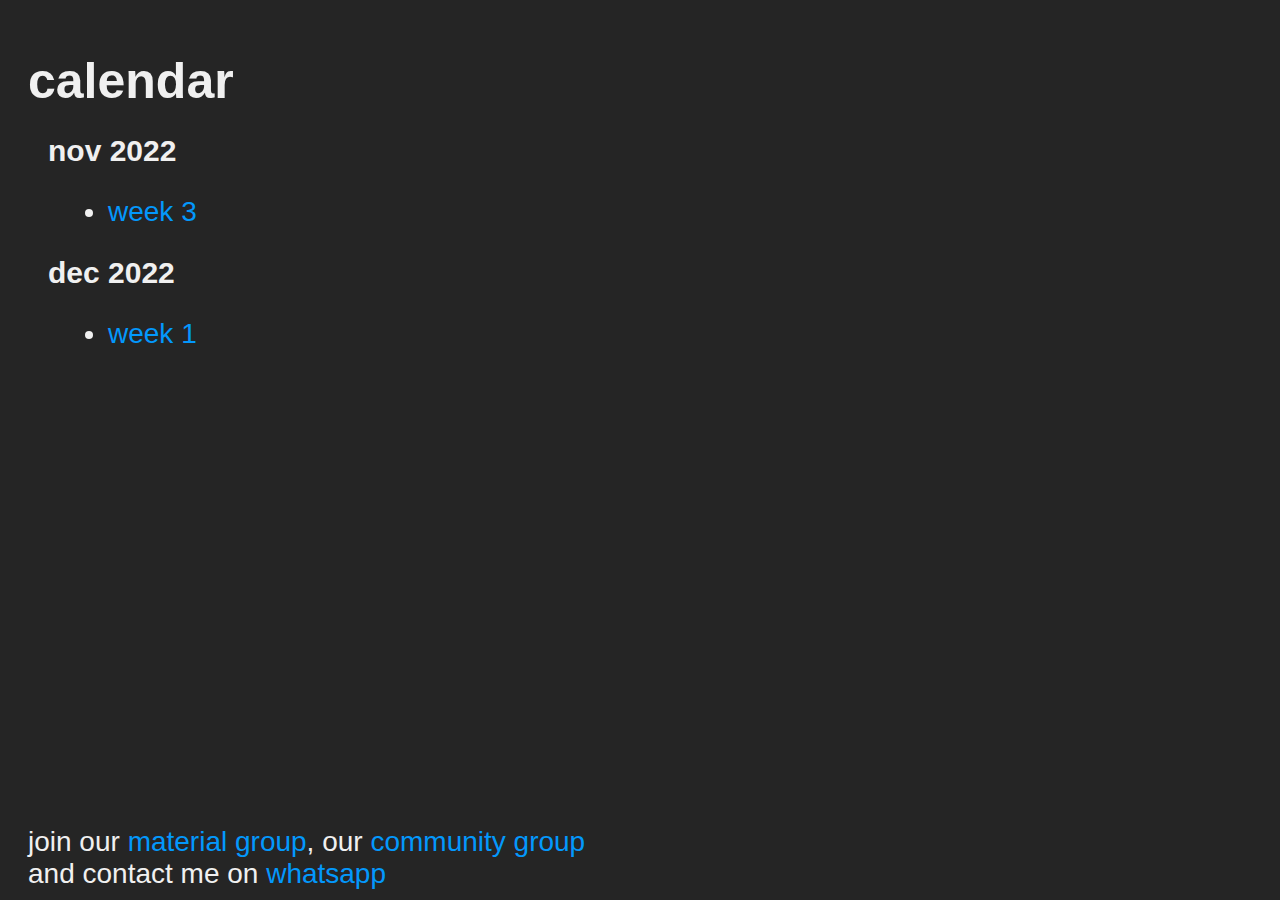
<file: index.html>
<!DOCTYPE html>
<head>
    <title>Learning archive</title>
    <link rel="stylesheet" href="style.css">
</head>
<body>
    <h1>calendar</h1>
    <div class="month">
        <h2>nov 2022</h2>
            <div class="week">
                <ul>
                    <li><a href="NovWeek2.html">week 3</a></li>
                </ul>
            </div>
        <h2>dec 2022</h2>
        <div class="week">
            <ul>
                <li><a href="DecWeek1.html">week 1</a></li>
            </ul>
        </div>
    </div>
    <div class="links">
        join our <a href="https://chat.whatsapp.com/J9O8CFbf2ES0qh5mQAXFm7">material group</a>,
             our <a href="https://chat.whatsapp.com/FGEqsAgxYGeFRIRGO1JEuE">community group</a><br>and contact me on <a href="https://wa.me/+201142360358">whatsapp</a>
    </div>
</body>
</file>
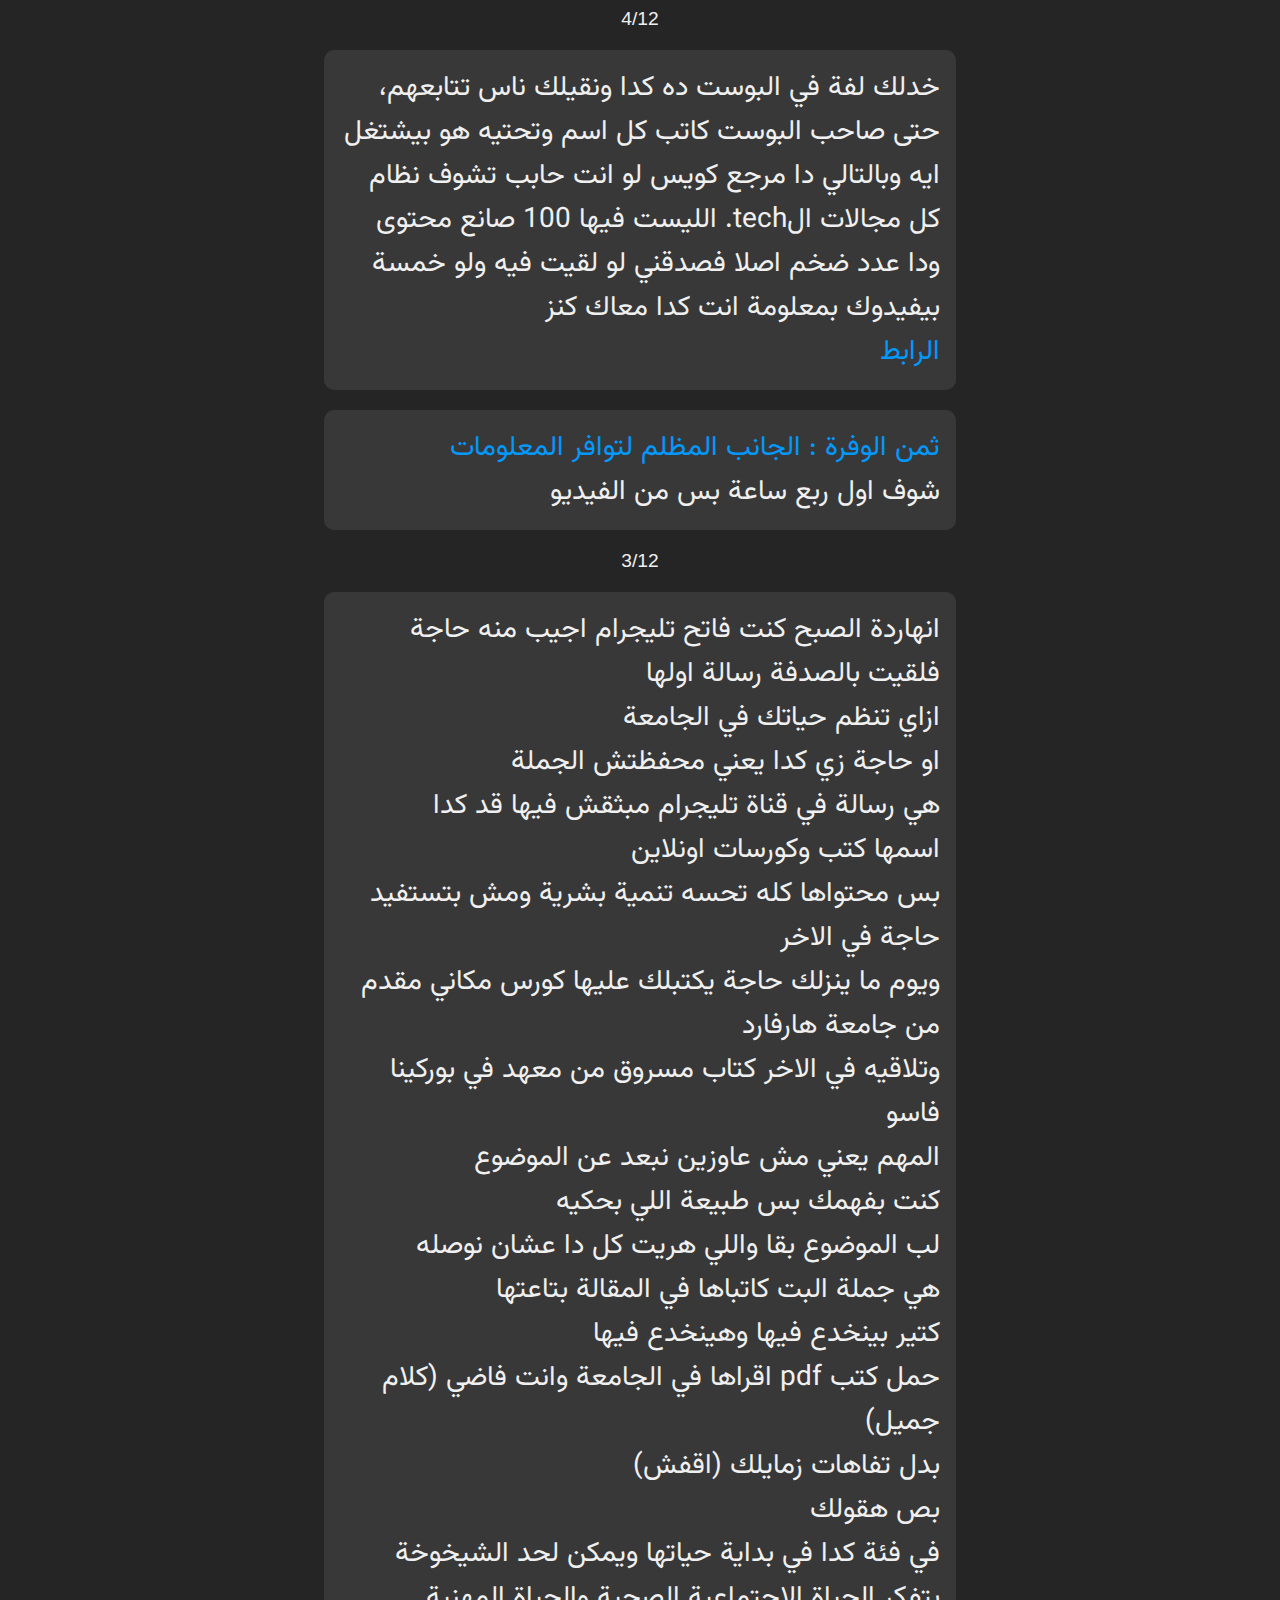
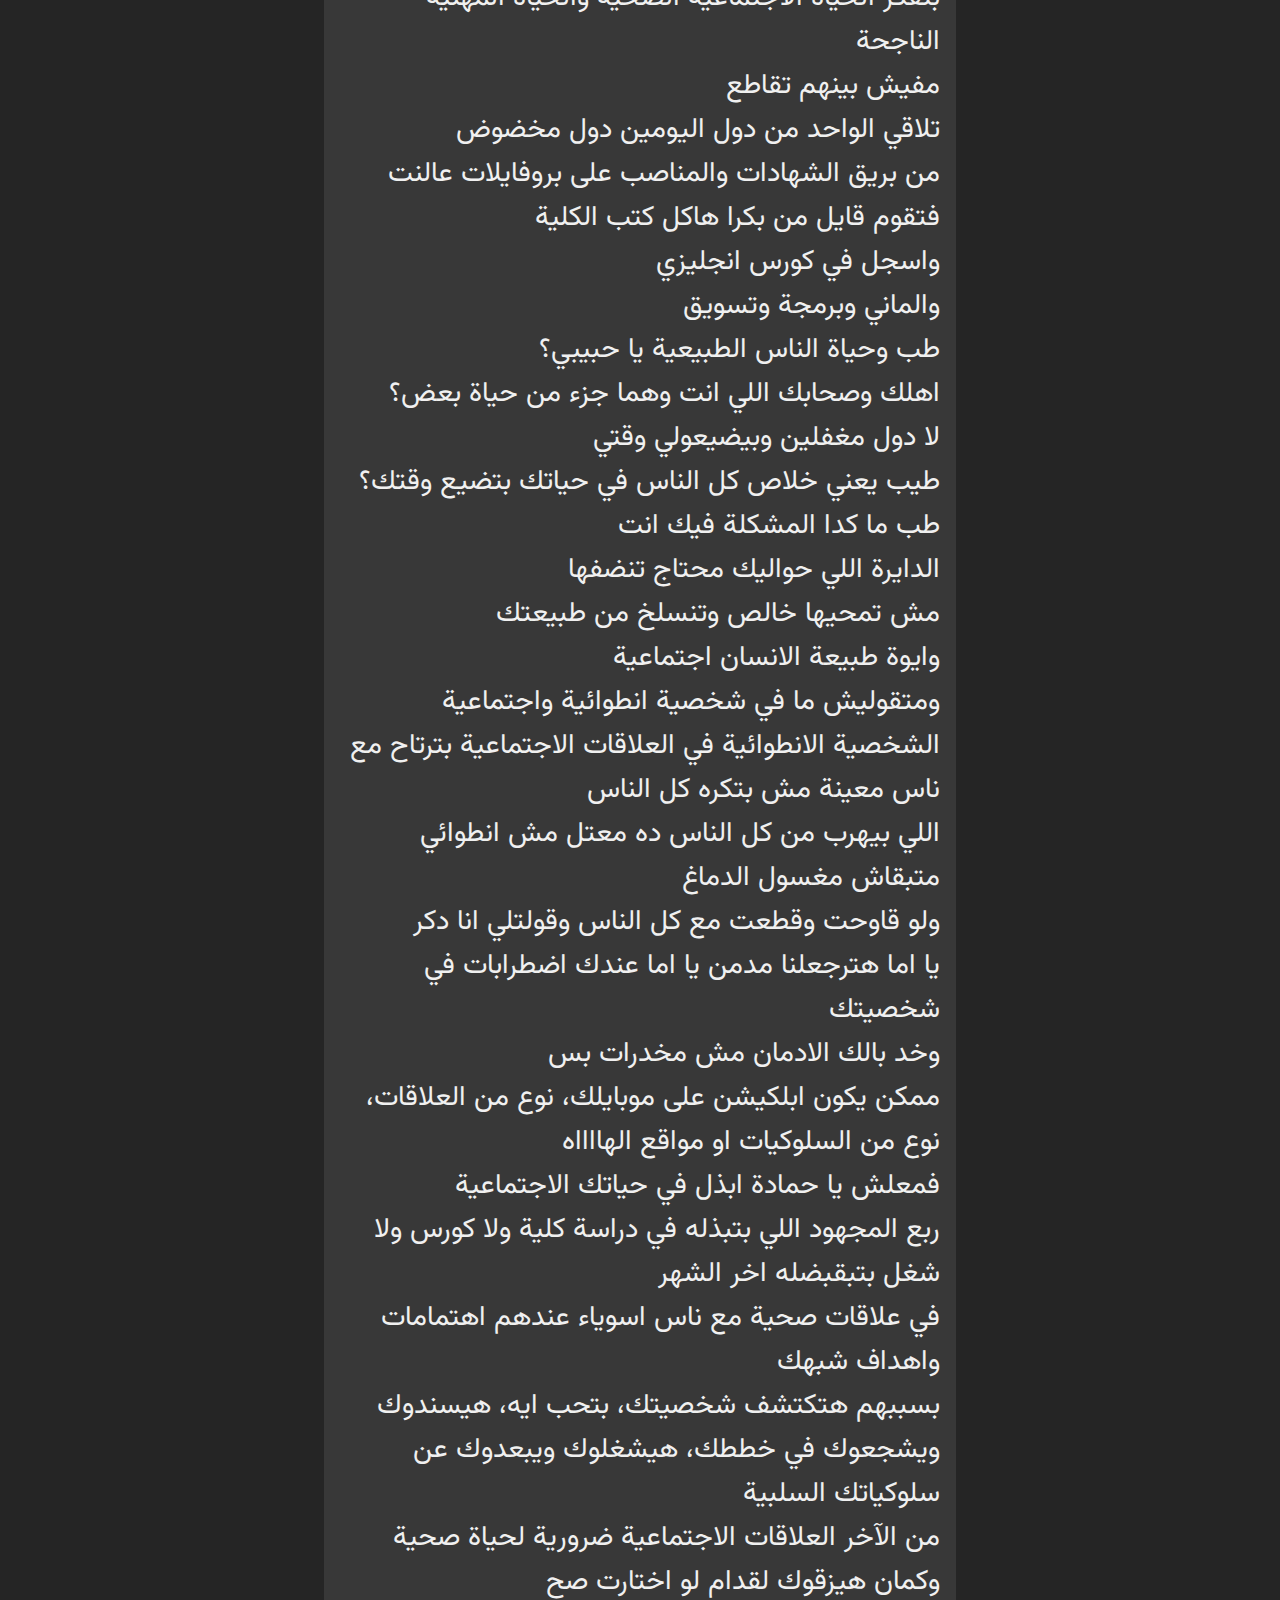
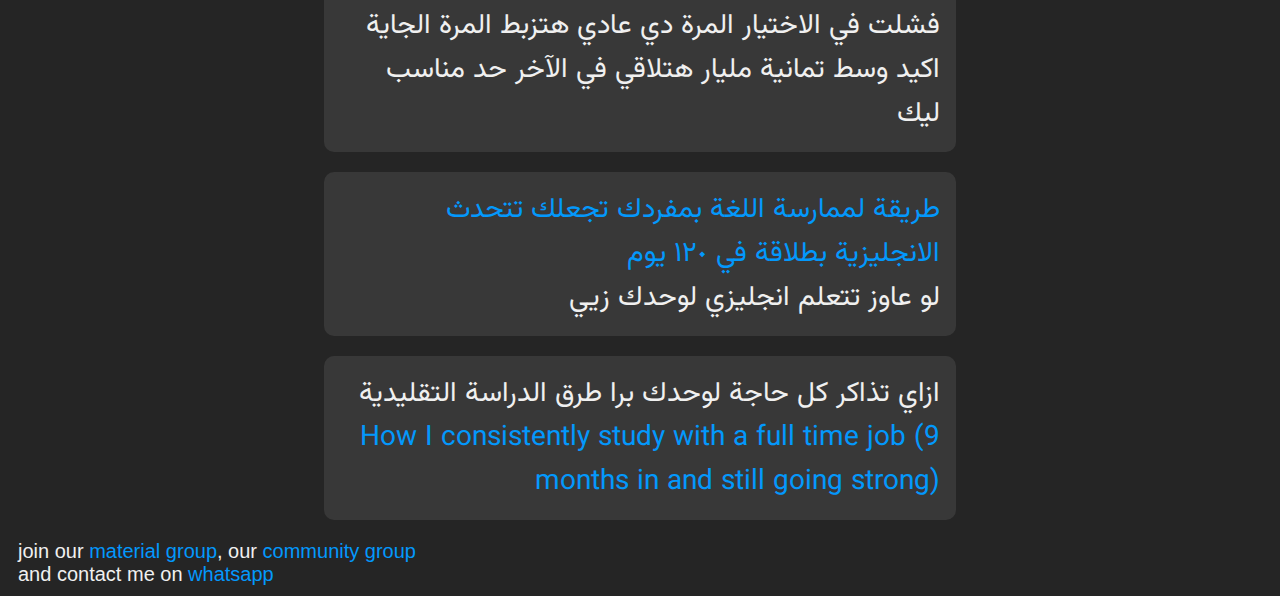
<file: DecWeek1.html>
<!DOCTYPE html>
<head>
    <title>week 3</title>
    <link rel="stylesheet"
    href="https://fonts.googleapis.com/css?family=Vazirmatn">
    <style>
        a{
            text-decoration: none;
            color: #0398fc;
        }
        body {
            background-color: #252525;
            color: #F0F0F0;
            font-family: Arial, sans-serif;
        }
        .date{
            font-weight: 500;
            font-size: larger;
            text-align: center;
        }
        #links{
            position: relative;
            top:100%;
            margin: 10px;
            font-size: 20px;
        }
        img{
            width: 100%;
            border-radius: 10px;
        }
        .posts{
            font-family: "Vazirmatn",Arial, sans-serif;
            background-color: #383838;
            border-radius: 10px;
            margin-left: auto;
            margin-right: auto;
            margin-top: 20px;
            margin-bottom: 20px;
            width: 50%;
            font-size: 28px;
        }
        .text{
            padding: 16px;
        }
    </style>
</head>
<body>
    <div class="date">4/12</div>
    <div dir='rtl' lang='ar' class="posts">
        <div class="text">
        خدلك لفة في البوست ده كدا ونقيلك ناس تتابعهم، حتى صاحب البوست كاتب كل اسم وتحتيه هو بيشتغل ايه وبالتالي دا مرجع كويس لو انت حابب تشوف نظام كل مجالات الtech. الليست فيها 100 صانع محتوى ودا عدد ضخم اصلا فصدقني لو لقيت فيه ولو خمسة بيفيدوك بمعلومة انت كدا معاك كنز
        <br>
<a href="https://www.linkedin.com/posts/mohammedmhjoub94_%D9%82%D8%A7%D8%A6%D9%85%D8%A9-%D8%A7%D9%83%D8%AB%D8%B1-%D8%B5%D9%86%D8%A7%D8%B9-%D8%A7%D9%84%D9%85%D8%AD%D8%AA%D9%88%D9%89-%D8%A7%D9%84%D8%B9%D8%B1%D8%A8%D9%89-%D8%A7%D9%84%D8%A8%D8%B1%D9%85%D8%AC%D9%89-%D9%85%D8%AA%D8%A7%D8%A8%D8%B9%D9%8A%D9%8A%D9%86-activity-7005179524996853760-jY4V?utm_source=share&utm_medium=member_android">الرابط</a>
        </div>
    </div>
    <div dir='rtl' lang='ar' class="posts">
        <div class="text">
    <a href="https://youtu.be/Qk37WZPD-r0">ثمن الوفرة : الجانب المظلم لتوافر المعلومات</a><br>
شوف اول ربع ساعة بس من الفيديو
    </div>
    </div>
    <div class="date">3/12</div>
    <div dir='rtl' lang='ar' class="posts">
        <div class="text">
        انهاردة الصبح
كنت فاتح تليجرام اجيب منه حاجة<br>
فلقيت بالصدفة رسالة اولها <br>
ازاي تنظم حياتك في الجامعة<br>
او حاجة زي كدا يعني محفظتش الجملة<br>
هي رسالة في قناة تليجرام مبثقش فيها قد كدا<br>
اسمها كتب وكورسات اونلاين<br>
بس محتواها كله تحسه تنمية بشرية ومش بتستفيد حاجة في الاخر<br>
ويوم ما ينزلك حاجة يكتبلك عليها كورس مكاني مقدم من جامعة هارفارد<br>
وتلاقيه في الاخر كتاب مسروق من معهد في بوركينا فاسو<br>
المهم يعني مش عاوزين نبعد عن الموضوع <br>
كنت بفهمك بس طبيعة اللي بحكيه<br>
لب الموضوع بقا واللي هريت كل دا عشان نوصله<br>
هي جملة البت كاتباها في المقالة بتاعتها<br>
كتير بينخدع فيها وهينخدع فيها<br>
حمل كتب pdf اقراها في الجامعة وانت فاضي (كلام جميل)<br>
بدل تفاهات زمايلك (اقفش)<br>
بص هقولك<br>
في فئة كدا في بداية حياتها ويمكن لحد الشيخوخة<br>
بتفكر الحياة الاجتماعية الصحية والحياة المهنية الناجحة<br>
مفيش بينهم تقاطع<br>
تلاقي الواحد من دول اليومين دول مخضوض<br>
من بريق الشهادات والمناصب على بروفايلات عالنت<br>
فتقوم قايل من بكرا هاكل كتب الكلية<br>
واسجل في كورس انجليزي <br>
والماني وبرمجة وتسويق<br>
طب وحياة الناس الطبيعية يا حبيبي؟<br>
اهلك وصحابك اللي انت وهما جزء من حياة بعض؟<br>
لا دول مغفلين وبيضيعولي وقتي<br>
طيب يعني خلاص كل الناس في حياتك بتضيع وقتك؟<br>
طب ما كدا المشكلة فيك انت <br>
الدايرة اللي حواليك محتاج تنضفها <br>
مش تمحيها خالص وتنسلخ من طبيعتك<br>
وايوة طبيعة الانسان اجتماعية<br>
ومتقوليش ما في شخصية انطوائية واجتماعية <br>
الشخصية الانطوائية في العلاقات الاجتماعية بترتاح مع ناس معينة مش بتكره كل الناس<br>
اللي بيهرب من كل الناس ده معتل مش انطوائي متبقاش مغسول الدماغ<br>
ولو قاوحت وقطعت مع كل الناس وقولتلي انا دكر<br>
يا اما هترجعلنا مدمن يا اما عندك اضطرابات في شخصيتك<br>
وخد بالك الادمان مش مخدرات بس<br>
ممكن يكون ابلكيشن على موبايلك، نوع من العلاقات، نوع من السلوكيات او مواقع الهااااه<br>
فمعلش يا حمادة ابذل في حياتك الاجتماعية<br>
ربع المجهود اللي بتبذله في دراسة كلية ولا كورس ولا شغل بتبقبضله اخر الشهر<br>
في علاقات صحية مع ناس اسوياء عندهم اهتمامات واهداف شبهك<br>
بسببهم هتكتشف شخصيتك، بتحب ايه، هيسندوك ويشجعوك في خططك، هيشغلوك ويبعدوك عن سلوكياتك السلبية<br>
من الآخر العلاقات الاجتماعية ضرورية لحياة صحية وكمان هيزقوك لقدام لو اختارت صح<br>
فشلت في الاختيار المرة دي عادي هتزبط المرة الجاية<br>
اكيد وسط تمانية مليار هتلاقي في الآخر حد مناسب ليك<br>
        </div>
    </div>
    <div dir='rtl' lang='ar' class="posts">
        <div class="text">

        <a href="https://youtu.be/lXTzbaNhp2I">طريقة لممارسة اللغة بمفردك تجعلك تتحدث الانجليزية بطلاقة في ١٢٠ يوم</a><br>
لو عاوز تتعلم انجليزي لوحدك زيي
        </div>
    </div>
    <div dir='rtl' lang='ar' class="posts">
        <div class="text">
        ازاي تذاكر كل حاجة لوحدك برا طرق الدراسة التقليدية <br>
        <a href="https://youtu.be/INymz5VwLmk">How I consistently study with a full time job (9 months in and still going strong)</a>
        </div>
    </div>
    <div id="links">
        join our <a href="https://chat.whatsapp.com/J9O8CFbf2ES0qh5mQAXFm7">material group</a>,
             our <a href="https://chat.whatsapp.com/FGEqsAgxYGeFRIRGO1JEuE">community group</a><br>and contact me on <a href="https://wa.me/+201142360358">whatsapp</a>
    </div>
</body>
</file>
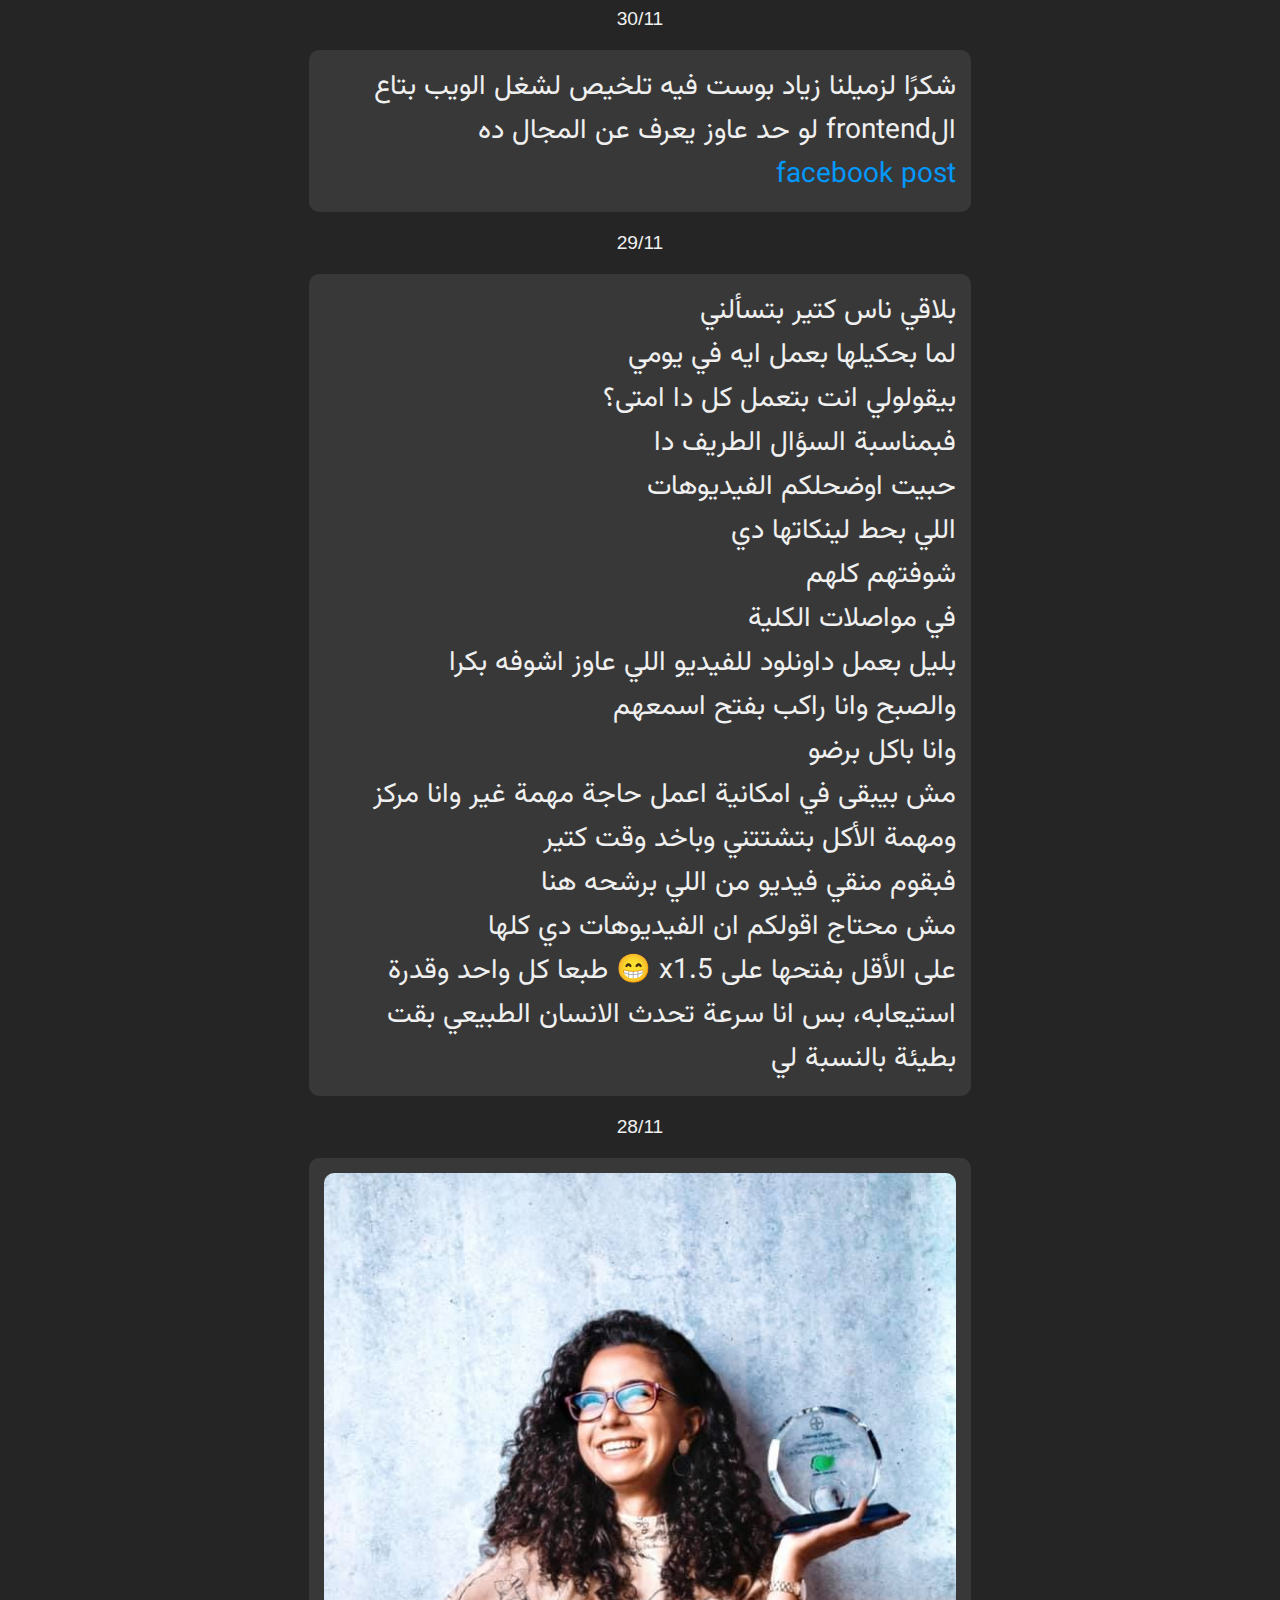
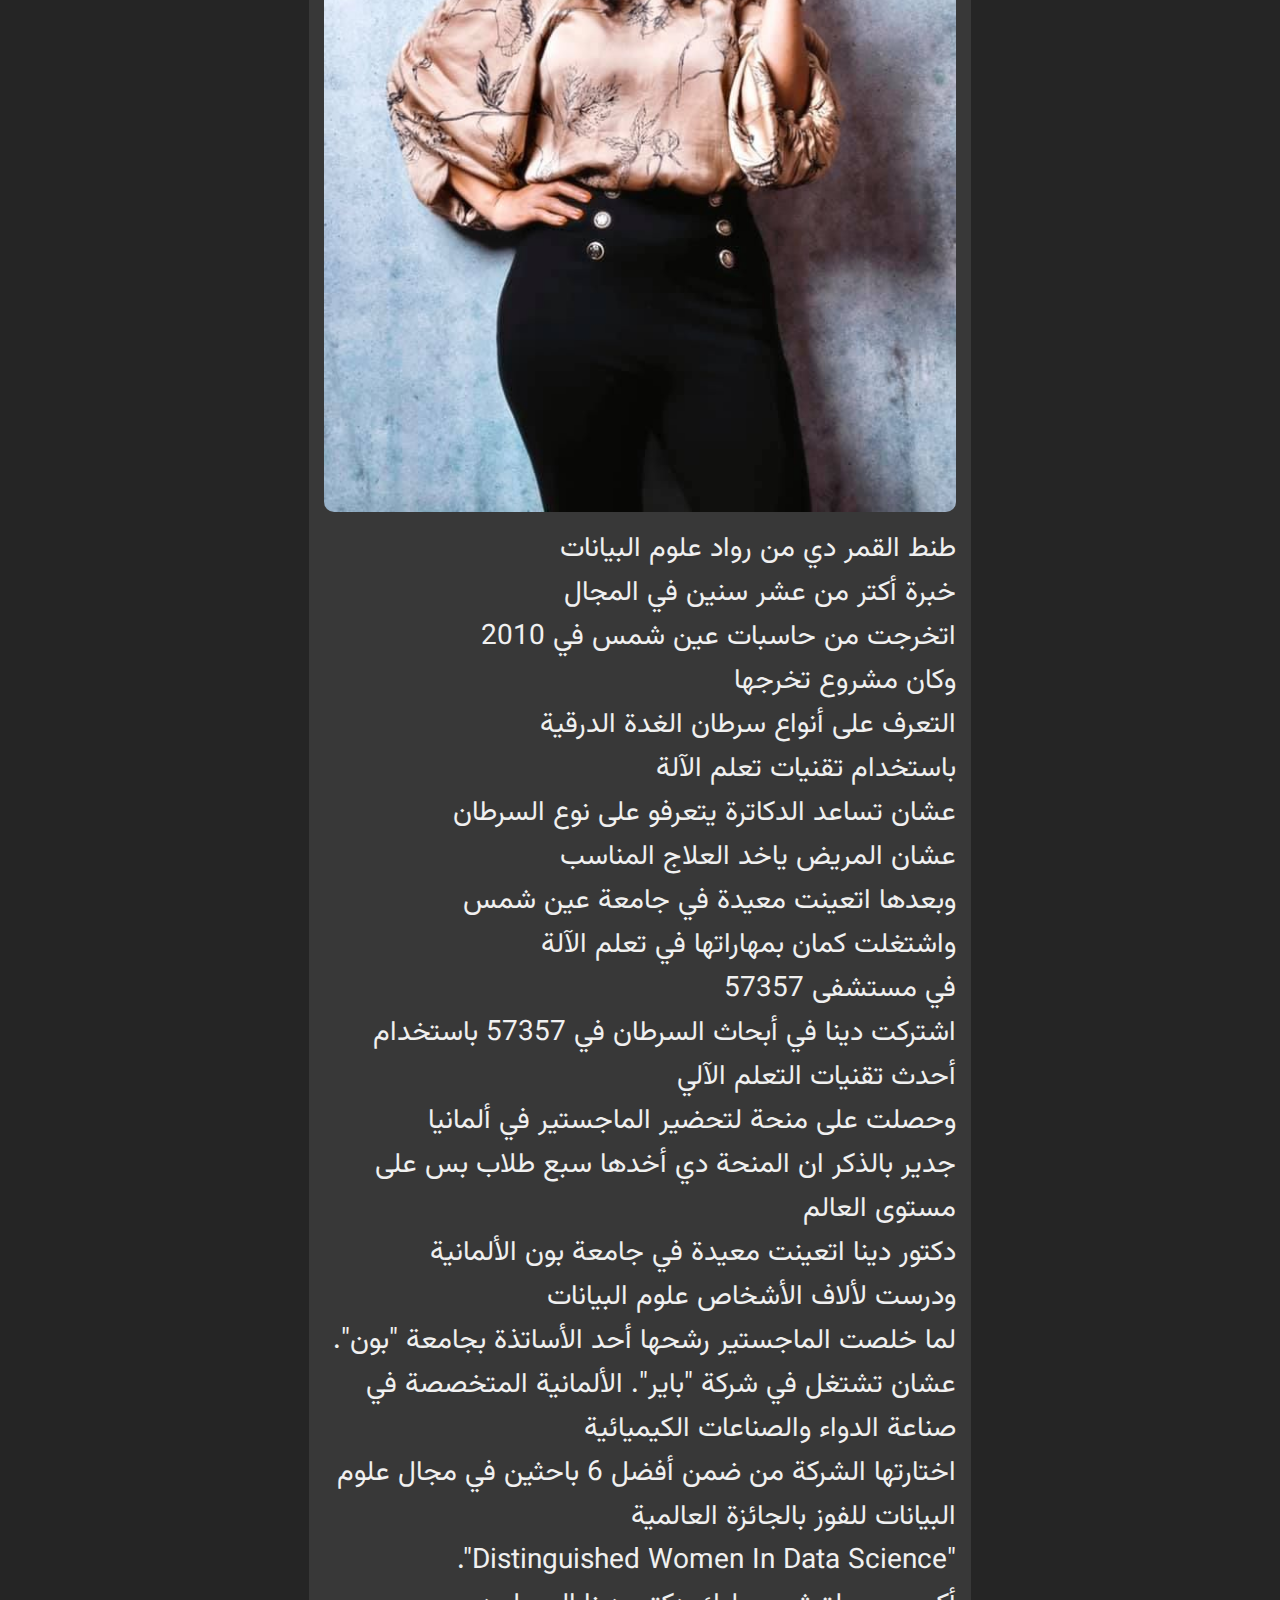
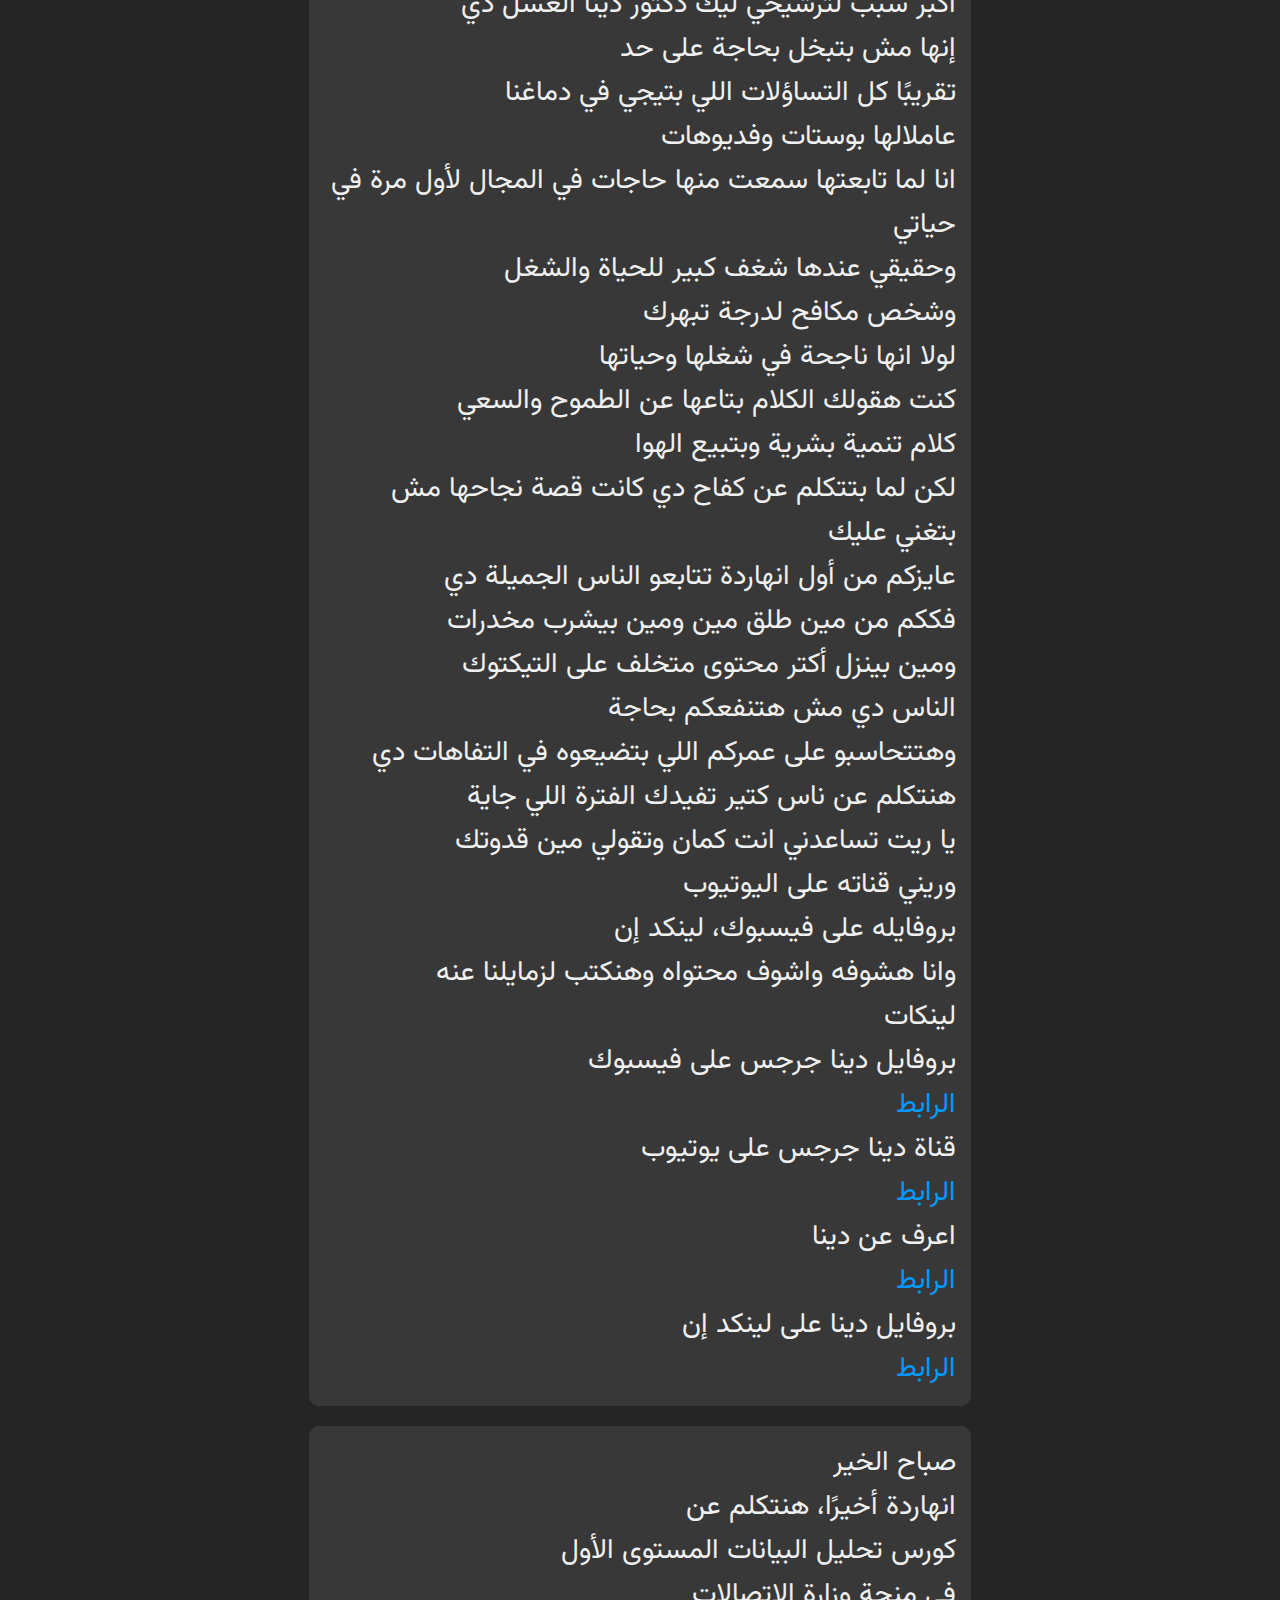
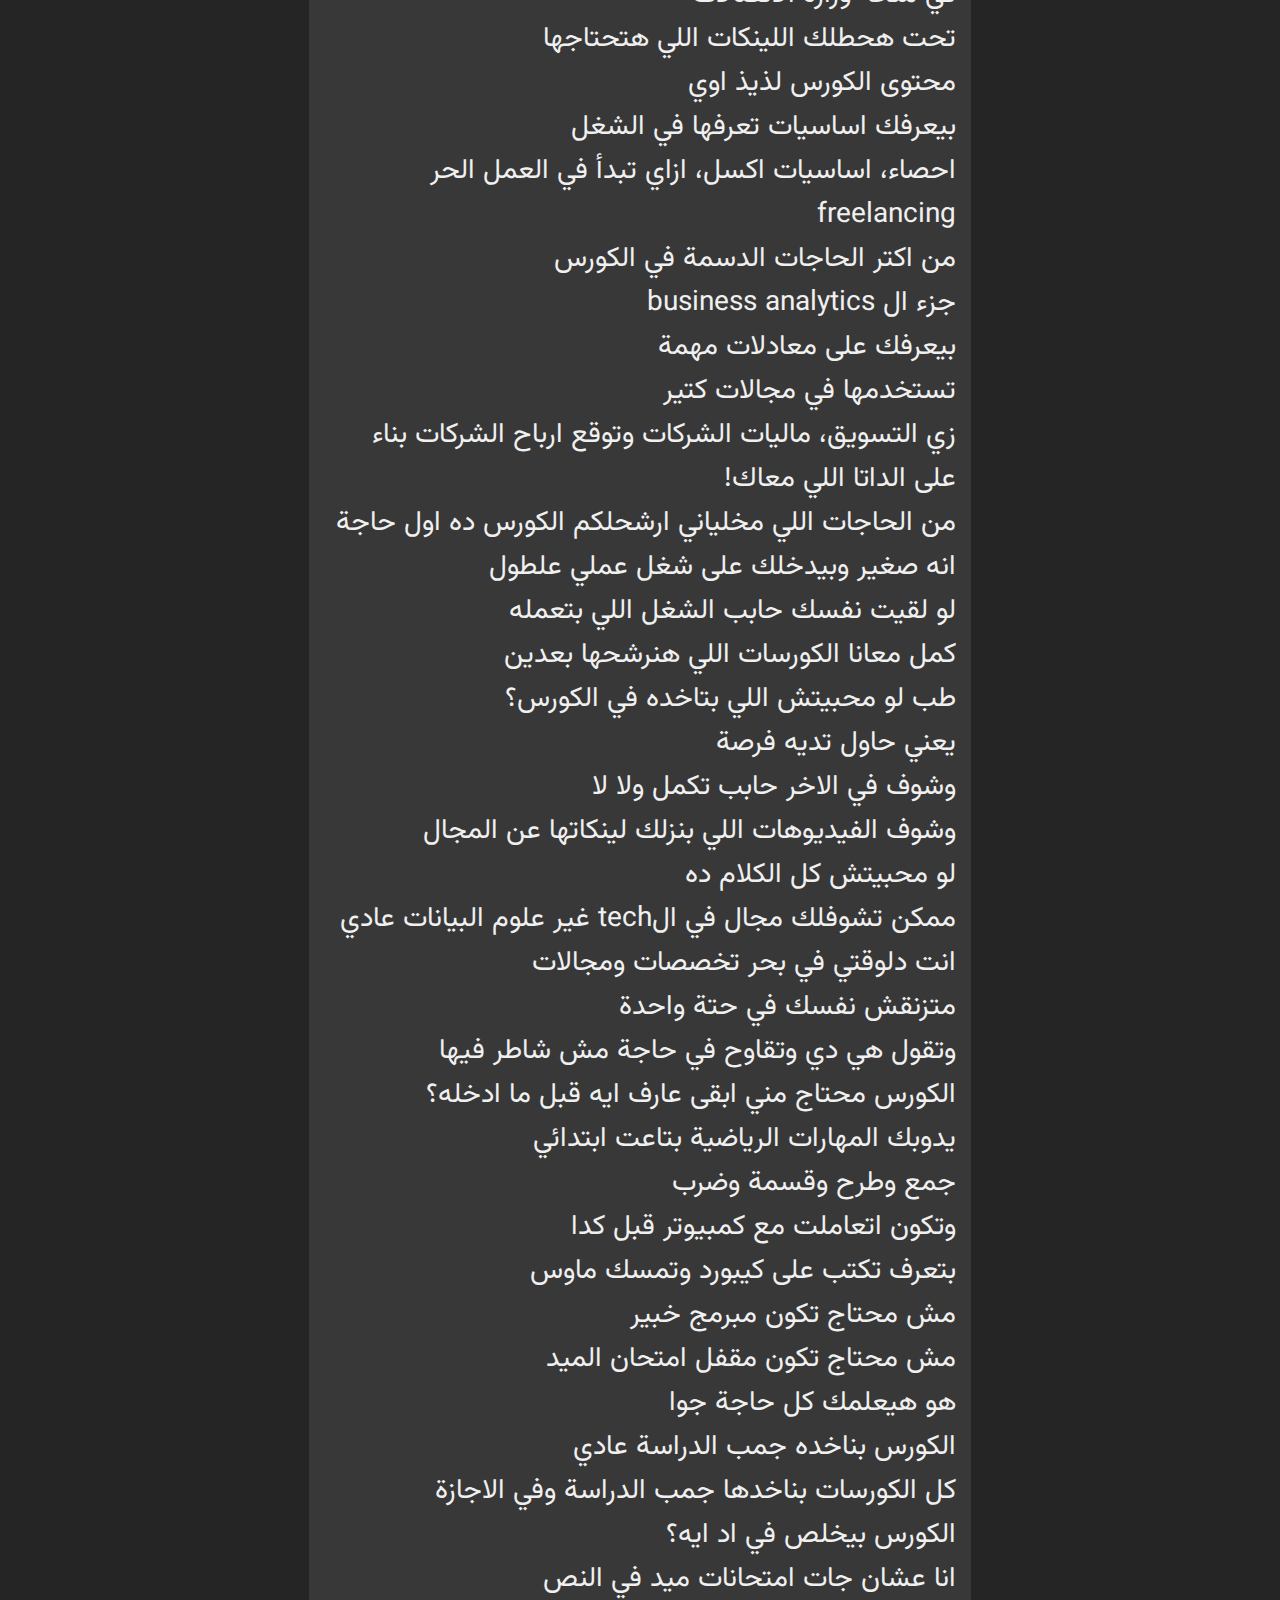
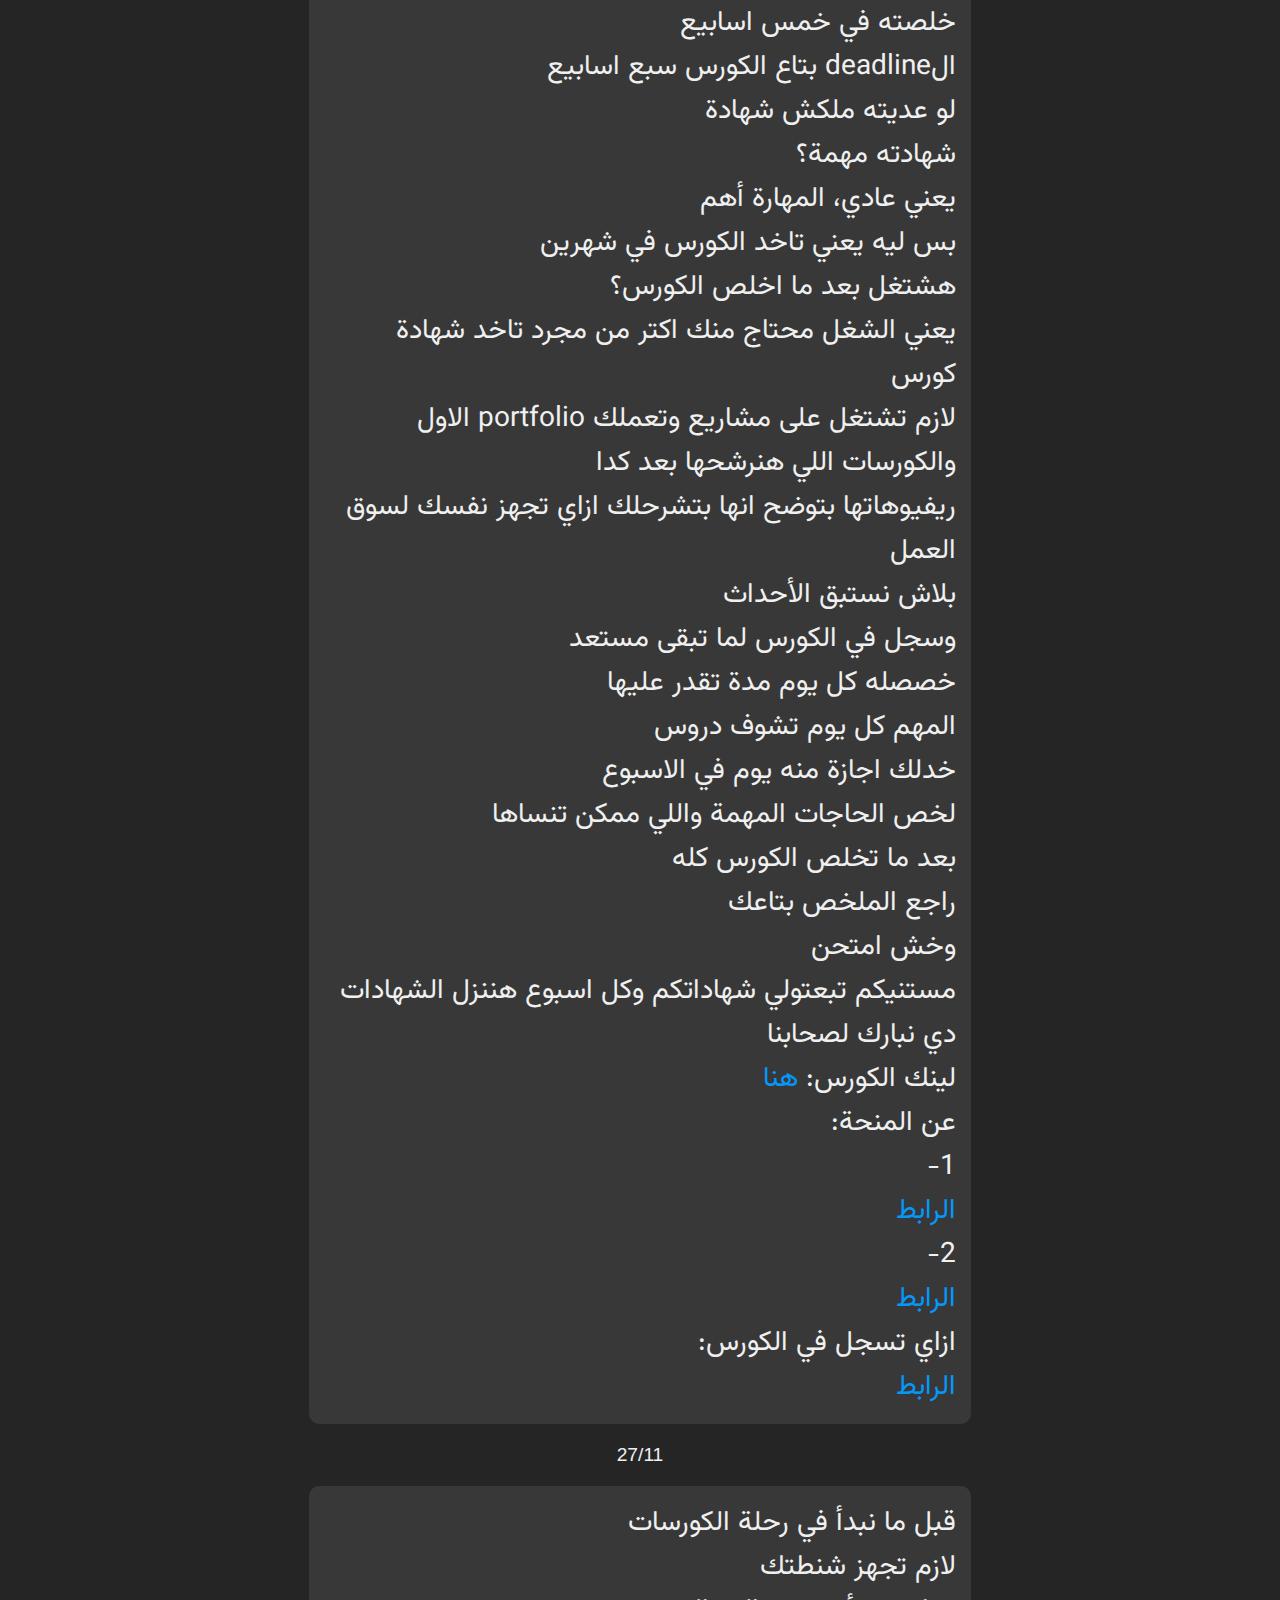
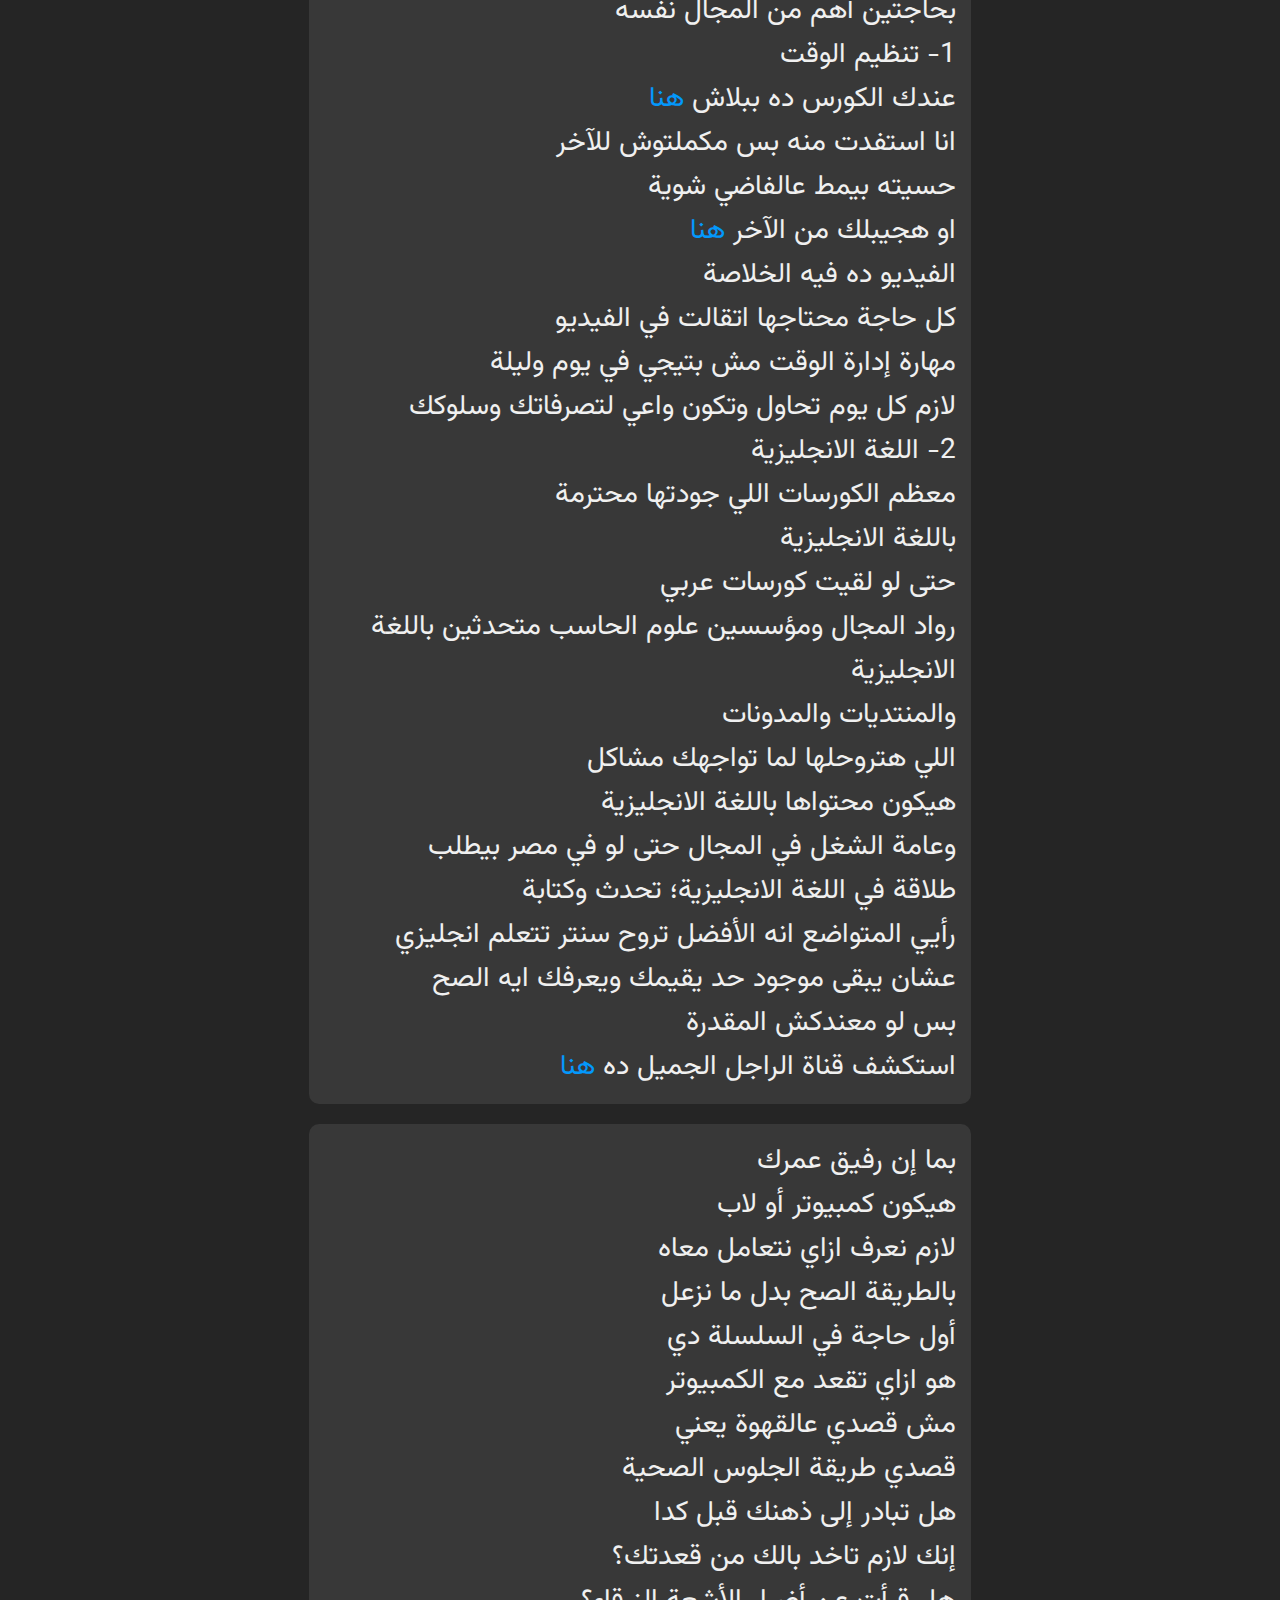
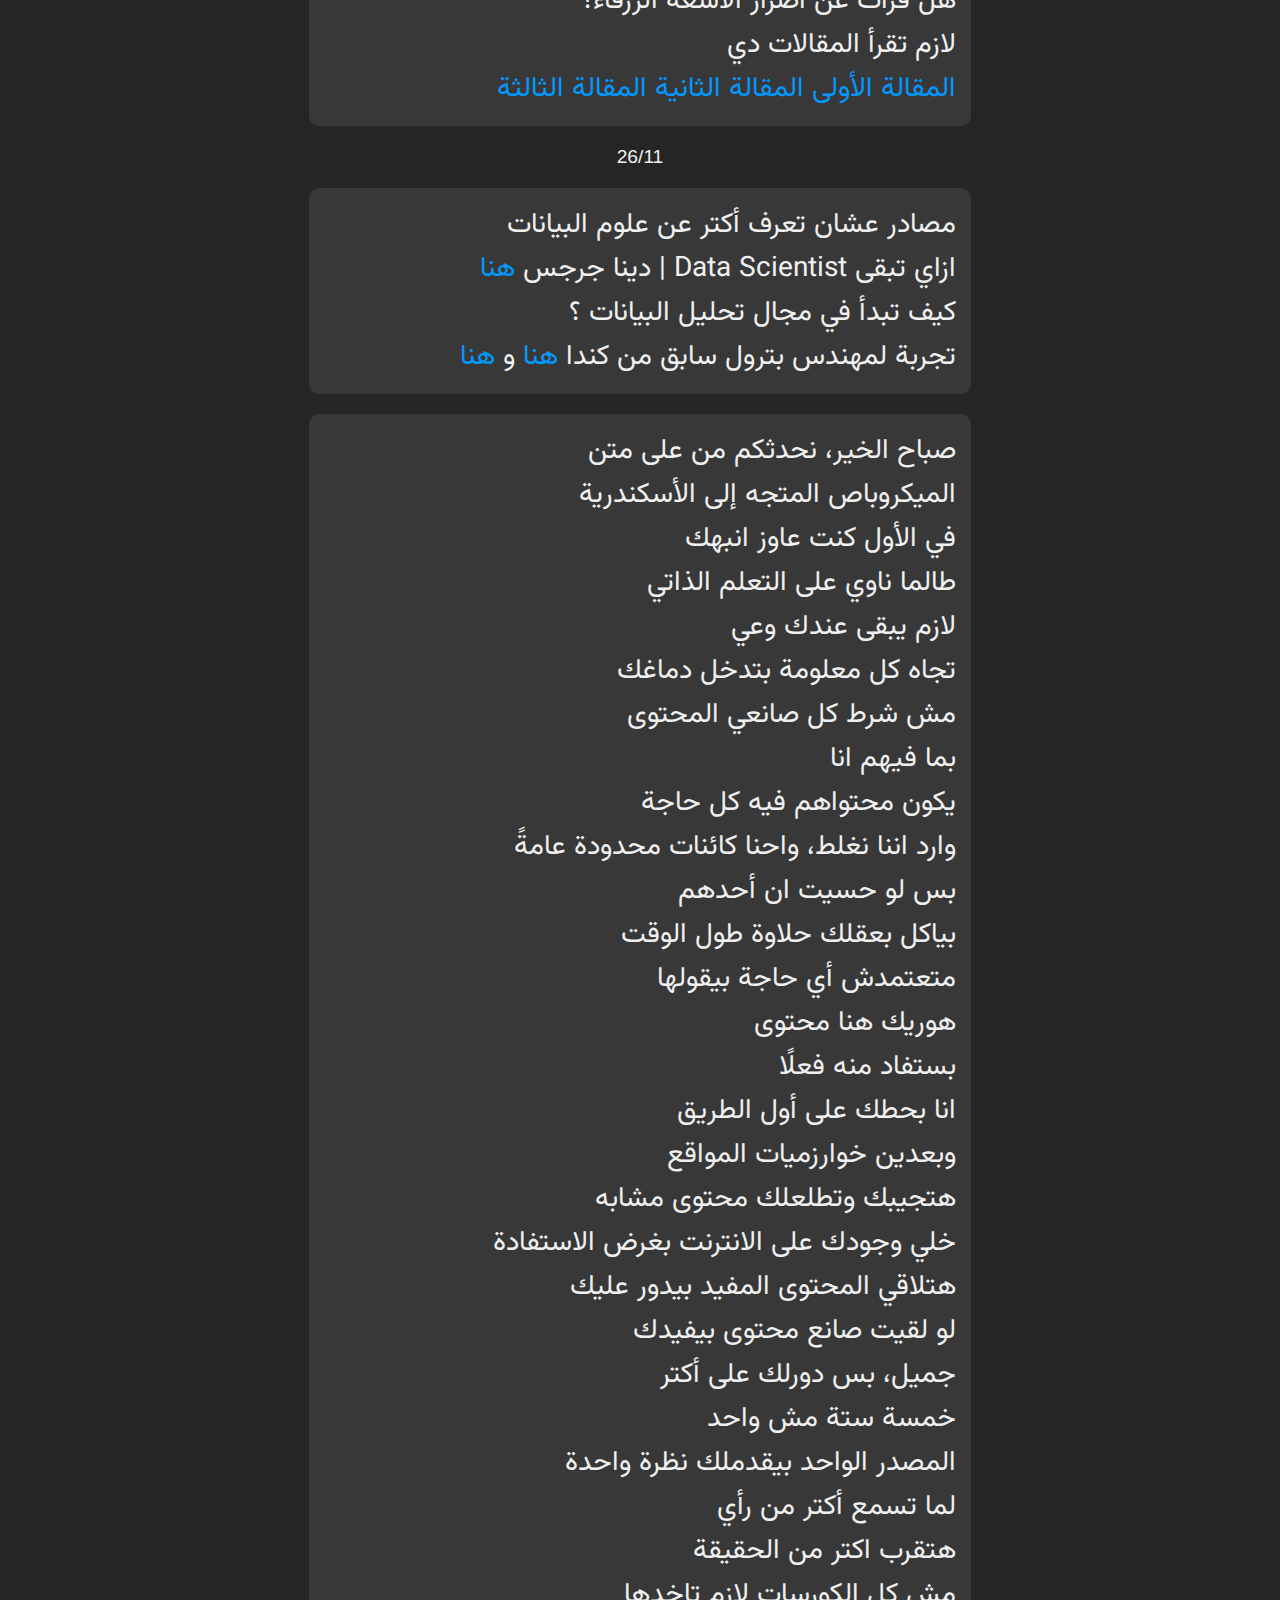
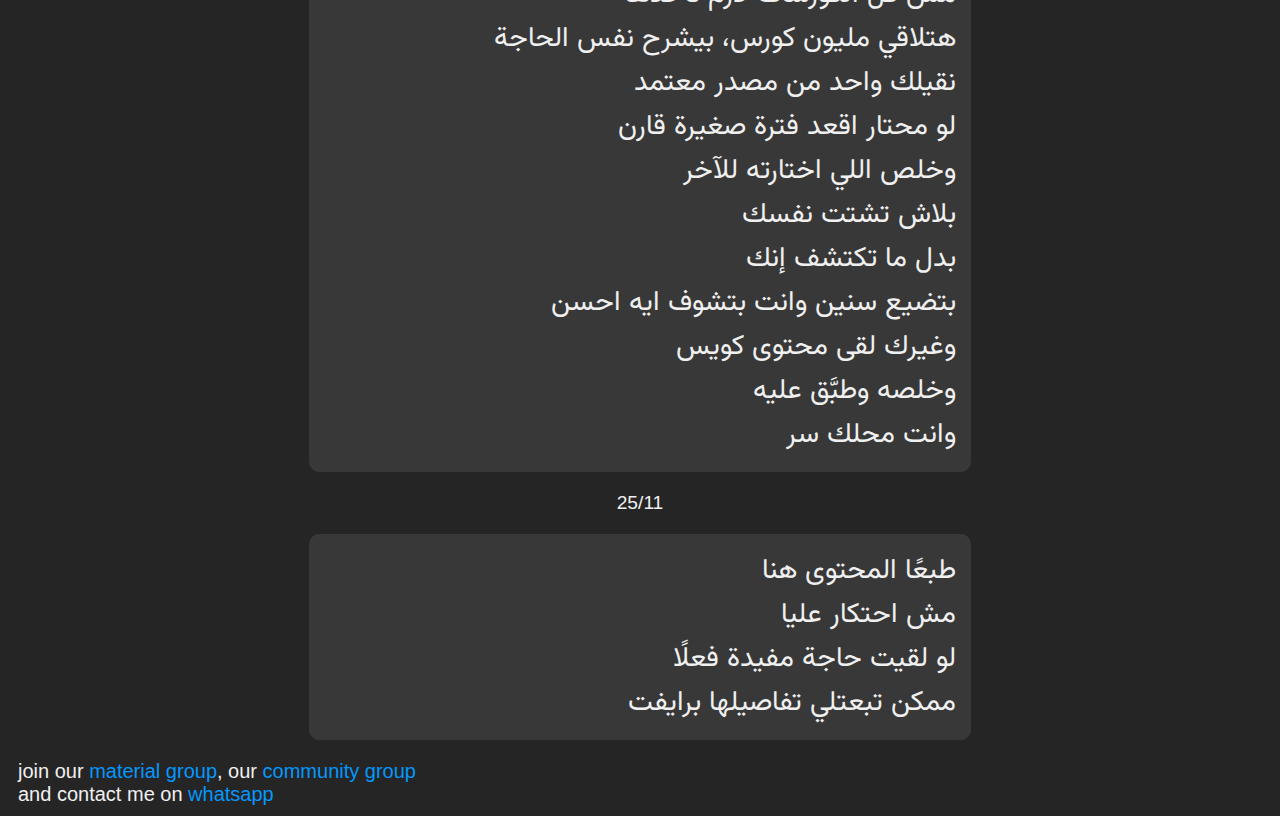
<file: NovWeek2.html>
<!DOCTYPE html>
<head>
    <title>week 3</title>
    <link rel="stylesheet"
    href="https://fonts.googleapis.com/css?family=Vazirmatn">
    <style>
        body {
            background-color: #252525;
            color: #F0F0F0;
            font-family: Arial, sans-serif;
        }
        .date{
            font-weight: 500;
            font-size: larger;
            text-align: center;
        }
        #links{
            position: relative;
            top:100%;
            margin: 10px;
            font-size: 20px;
        }
        img{
            width: 100%;
            border-radius: 10px;
        }
        .posts{
            font-family: "Vazirmatn",Arial, sans-serif;
            background-color: #383838;
            border-radius: 10px;
            margin-left: auto;
            margin-right: auto;
            margin-top: 20px;
            margin-bottom: 20px;
            padding: 15px;
            width: 50%;
            font-size: 28px;
        }
        a{
            text-decoration: none;
            color: #0398fc;
        }
    </style>
</head>
<body>
    <div class="date">30/11</div>
    <div dir='rtl' lang='ar' class="posts">
        شكرًا لزميلنا زياد
بوست فيه تلخيص لشغل الويب بتاع الfrontend لو حد عاوز يعرف عن المجال ده<br>
<a href="https://m.facebook.com/story.php?story_fbid=pfbid0fJB2moAhXhUudV7kGUWUvE3QdhQDfZfVCRMQ1tnG4Ez4h8WMboZMF3ftimNBWR3Kl&id=100088217469905&mibextid=Nif5oz">facebook post</a>
    </div>
    <div class="date">29/11</div>
    <div dir='rtl' lang='ar' class="posts">بلاقي ناس كتير بتسألني<br>
        لما بحكيلها بعمل ايه في يومي<br>
        بيقولولي انت بتعمل كل دا امتى؟<br>
        فبمناسبة السؤال الطريف دا<br>
        حبيت اوضحلكم الفيديوهات<br>
        اللي بحط لينكاتها دي<br>
        شوفتهم كلهم<br>
        في مواصلات الكلية<br>
        بليل بعمل داونلود للفيديو اللي عاوز اشوفه بكرا<br>
        والصبح وانا راكب بفتح اسمعهم<br>
        وانا باكل برضو<br>
        مش بيبقى في امكانية اعمل حاجة مهمة غير وانا مركز<br>
        ومهمة الأكل بتشتتني وباخد وقت كتير<br>
        فبقوم منقي فيديو من اللي برشحه هنا<br>
        مش محتاج اقولكم ان الفيديوهات دي كلها<br>
        على الأقل بفتحها على x1.5 😁 طبعا كل واحد وقدرة استيعابه، بس انا سرعة تحدث الانسان الطبيعي بقت بطيئة بالنسبة لي</div>
        <div class="date">28/11</div>
        <div dir='rtl' lang='ar' class="posts"><img src="dina.jpg" alt="dina gerges"><br>
            طنط القمر دي من رواد علوم البيانات<br>
خبرة أكتر من عشر سنين في المجال<br>
اتخرجت من حاسبات عين شمس في 2010<br>
وكان مشروع تخرجها <br>
التعرف على أنواع سرطان الغدة الدرقية<br>
باستخدام تقنيات تعلم الآلة<br>
عشان تساعد الدكاترة يتعرفو على نوع السرطان<br>
عشان المريض ياخد العلاج المناسب<br>
وبعدها اتعينت معيدة في جامعة عين شمس<br>
واشتغلت كمان بمهاراتها في تعلم الآلة <br>
في مستشفى 57357<br>
اشتركت دينا في أبحاث السرطان في 57357 باستخدام أحدث تقنيات التعلم الآلي<br>
وحصلت على منحة لتحضير الماجستير في ألمانيا<br>
جدير بالذكر ان المنحة دي أخدها سبع طلاب بس على مستوى العالم<br>
دكتور دينا اتعينت معيدة في جامعة بون الألمانية<br>
ودرست لألاف الأشخاص علوم البيانات<br>
لما خلصت الماجستير رشحها أحد الأساتذة بجامعة "بون". عشان تشتغل في شركة "باير". الألمانية المتخصصة في صناعة الدواء والصناعات الكيميائية<br>
اختارتها الشركة من ضمن أفضل 6 باحثين في مجال علوم البيانات للفوز بالجائزة العالمية <br>
"Distinguished Women In Data Science".<br>
أكبر سبب لترشيحي ليك دكتور دينا العسل دي<br>
إنها مش بتبخل بحاجة على حد<br>
تقريبًا كل التساؤلات اللي بتيجي في دماغنا<br>
عاملالها بوستات وفديوهات<br>
انا لما تابعتها سمعت منها حاجات في المجال لأول مرة في حياتي<br>
وحقيقي عندها شغف كبير للحياة والشغل<br>
وشخص مكافح لدرجة تبهرك<br>
لولا انها ناجحة في شغلها وحياتها<br>
كنت هقولك الكلام بتاعها عن الطموح والسعي<br>
كلام تنمية بشرية وبتبيع الهوا<br>
لكن لما بتتكلم عن كفاح دي كانت قصة نجاحها مش بتغني عليك<br>
عايزكم من أول انهاردة تتابعو الناس الجميلة دي<br>
فككم من مين طلق مين ومين بيشرب مخدرات<br>
ومين بينزل أكتر محتوى متخلف على التيكتوك<br>
الناس دي مش هتنفعكم بحاجة<br>
وهتتحاسبو على عمركم اللي بتضيعوه في التفاهات دي<br>
هنتكلم عن ناس كتير تفيدك الفترة اللي جاية<br>
يا ريت تساعدني انت كمان وتقولي مين قدوتك<br>
وريني قناته على اليوتيوب<br>
بروفايله على فيسبوك، لينكد إن<br>
وانا هشوفه واشوف محتواه وهنكتب لزمايلنا عنه<br>
لينكات<br>
بروفايل دينا جرجس على فيسبوك<br>
<a href="https://www.facebook.com/deena.gergis">الرابط</a><br>
قناة دينا جرجس على يوتيوب<br>
<a href="https://www.youtube.com/DeenaGergis">الرابط</a><br>
اعرف عن دينا<br>
<a href="https://www.youtube.com/watch?v=O2mqmdBIK5w">الرابط</a><br>
بروفايل دينا على لينكد إن<br>
<a href="https://www.linkedin.com/in/Deena-Gergis?fbclid=IwAR2WGuBcTy5G_0V0Oy2b9NGEOKimMTPrrrpb04_lwlY8yrYSwFLlYhzRwzs">الرابط</a></div>
<div dir='rtl' lang='ar' class="posts">
    صباح الخير <br>
انهاردة أخيرًا، هنتكلم عن<br>
كورس تحليل البيانات المستوى الأول<br>
في منحة وزارة الاتصالات<br>
تحت هحطلك اللينكات اللي هتحتاجها<br>
محتوى الكورس لذيذ اوي<br>
بيعرفك اساسيات تعرفها في الشغل<br>
احصاء، اساسيات اكسل، ازاي تبدأ في العمل الحر freelancing<br>
من اكتر الحاجات الدسمة في الكورس<br>
جزء ال business analytics <br>
بيعرفك على معادلات مهمة<br>
تستخدمها في مجالات كتير<br>
زي التسويق، ماليات الشركات وتوقع ارباح الشركات بناء على الداتا اللي معاك!<br>
من الحاجات اللي مخلياني ارشحلكم الكورس ده اول حاجة<br>
انه صغير وبيدخلك على شغل عملي علطول<br>
لو لقيت نفسك حابب الشغل اللي بتعمله<br>
كمل معانا الكورسات اللي هنرشحها بعدين <br>
طب لو محبيتش اللي بتاخده في الكورس؟<br>
يعني حاول تديه فرصة <br>
وشوف في الاخر حابب تكمل ولا لا<br>
وشوف الفيديوهات اللي بنزلك لينكاتها عن المجال<br>
لو محبيتش كل الكلام ده<br>
ممكن تشوفلك مجال في الtech غير علوم البيانات عادي<br>
انت دلوقتي في بحر تخصصات ومجالات<br>
متزنقش نفسك في حتة واحدة <br>
وتقول هي دي وتقاوح في حاجة مش شاطر فيها<br>
الكورس محتاج مني ابقى عارف ايه قبل ما ادخله؟<br>
يدوبك المهارات الرياضية بتاعت ابتدائي<br>
جمع وطرح وقسمة وضرب<br>
وتكون اتعاملت مع كمبيوتر قبل كدا<br>
بتعرف تكتب على كيبورد وتمسك ماوس<br>
مش محتاج تكون مبرمج خبير<br>
مش محتاج تكون مقفل امتحان الميد<br>
هو هيعلمك كل حاجة جوا<br>
الكورس بناخده جمب الدراسة عادي<br>
كل الكورسات بناخدها جمب الدراسة وفي الاجازة<br>
الكورس بيخلص في اد ايه؟<br>
انا عشان جات امتحانات ميد في النص<br>
خلصته في خمس اسابيع<br>
الdeadline بتاع الكورس سبع اسابيع<br>
لو عديته ملكش شهادة<br>
شهادته مهمة؟<br>
يعني عادي، المهارة أهم<br>
بس ليه يعني تاخد الكورس في شهرين<br>
هشتغل بعد ما اخلص الكورس؟<br>
يعني الشغل محتاج منك اكتر من مجرد تاخد شهادة كورس<br>
لازم تشتغل على مشاريع وتعملك portfolio الاول<br>
والكورسات اللي هنرشحها بعد كدا<br>
ريفيوهاتها بتوضح انها بتشرحلك ازاي تجهز نفسك لسوق العمل<br>
بلاش نستبق الأحداث<br>
وسجل في الكورس لما تبقى مستعد<br>
خصصله كل يوم مدة تقدر عليها<br>
المهم كل يوم تشوف دروس<br>
خدلك اجازة منه يوم في الاسبوع<br>
لخص الحاجات المهمة واللي ممكن تنساها<br>
بعد ما تخلص الكورس كله<br>
راجع الملخص بتاعك<br>
وخش امتحن<br>
مستنيكم تبعتولي شهاداتكم وكل اسبوع هننزل الشهادات دي نبارك لصحابنا<br>
لينك الكورس: <a href="https://egfwd.com/specializtion/data-analysis-foundations/?gclid=CjwKCAiA7IGcBhA8EiwAFfUDsZQkJvY88p75AmvKJA7K16HXZ3FZGRZtLipmOXf9ULqJlxIP-_BJiRoC3BAQAvD_BwE">هنا</a><br>
عن المنحة: <br>
1-<br>
<a href="https://youtu.be/ZI6mbRYseqY">الرابط</a><br>
2-<br>
<a href="https://youtu.be/bl488l58mcM">الرابط</a><br>
ازاي تسجل في الكورس:<br>
<a href="https://youtu.be/NGrYj28w8cY">الرابط</a>
</div>
    <div class="date">27/11</div>
    <div dir='rtl' lang='ar' class="posts">قبل ما نبدأ في رحلة الكورسات<br>
        لازم تجهز شنطتك<br>
        بحاجتين أهم من المجال نفسه<br>
        1- تنظيم الوقت<br>
        عندك الكورس ده ببلاش <a href="https://www.edraak.org/programs/course/tsm-vt1_2018/">هنا</a><br>
        انا استفدت منه بس مكملتوش للآخر<br>
        حسيته بيمط عالفاضي شوية<br>
        او هجيبلك من الآخر <a href="https://youtu.be/qOCzjn2Kpqg">هنا</a><br>
        الفيديو ده فيه الخلاصة<br>
        كل حاجة محتاجها اتقالت في الفيديو<br>
        مهارة إدارة الوقت مش بتيجي في يوم وليلة<br>
        لازم كل يوم تحاول وتكون واعي لتصرفاتك وسلوكك<br>
        2- اللغة الانجليزية<br>
        معظم الكورسات اللي جودتها محترمة <br>
        باللغة الانجليزية<br>
        حتى لو لقيت كورسات عربي<br>
        رواد المجال ومؤسسين علوم الحاسب متحدثين باللغة الانجليزية<br>
        والمنتديات والمدونات <br>
        اللي هتروحلها لما تواجهك مشاكل <br>
        هيكون محتواها باللغة الانجليزية<br>
        وعامة الشغل في المجال حتى لو في مصر بيطلب <br>
        طلاقة في اللغة الانجليزية؛ تحدث وكتابة<br>
        رأيي المتواضع انه الأفضل تروح سنتر تتعلم انجليزي<br>
        عشان يبقى موجود حد يقيمك ويعرفك ايه الصح<br>
        بس لو معندكش المقدرة<br>
        استكشف قناة الراجل الجميل ده <a href="https://youtube.com/@ZAmericanEnglish">هنا</a>
        </div>
    <div dir='rtl' lang='ar' class="posts">
        بما إن رفيق عمرك<br>
        هيكون كمبيوتر أو لاب<br>
        لازم نعرف ازاي نتعامل معاه<br>
        بالطريقة الصح بدل ما نزعل<br>
        أول حاجة في السلسلة دي<br>
        هو ازاي تقعد مع الكمبيوتر<br>
        مش قصدي عالقهوة يعني<br>
        قصدي طريقة الجلوس الصحية<br>
        هل تبادر إلى ذهنك قبل كدا<br>
        إنك لازم تاخد بالك من قعدتك؟ <br>
        هل قرأت عن أضرار الأشعة الزرقاء؟<br>
        لازم تقرأ المقالات دي<br>
        <a href="https://www.mayoclinic.org/ar/healthy-lifestyle/adult-health/multimedia/back-pain/sls-20076817?s=5">المقالة الأولى</a>
        <a href="https://www.moh.gov.sa/HealthAwareness/EducationalContent/PublicHealth/Pages/014.aspx">المقالة الثانية</a>
        <a href="https://www.ibelieveinsci.com/%D8%A7%D9%84%D8%B6%D9%88%D8%A1-%D8%A7%D9%84%D8%A3%D8%B2%D8%B1%D9%82-%D8%A8%D8%B1%D9%8A%D8%A1-%D9%85%D9%86-%D8%AA%D9%87%D9%85%D8%A9-%D8%A5%D8%B1%D9%87%D8%A7%D9%82-%D8%A7%D9%84%D8%B9%D9%8A%D9%86%D9%8A/">المقالة الثالثة</a>
    </div>
    <div class="date">26/11</div>
    <div dir='rtl' lang='ar' class="posts">
        مصادر عشان تعرف أكتر عن علوم البيانات<br>
        ازاي تبقى Data Scientist | دينا جرجس
        <a href="https://youtu.be/g4ESom3bWr8">هنا</a><br>
        كيف تبدأ في مجال تحليل البيانات ؟<br>
        تجربة لمهندس بترول سابق من كندا <a href="https://youtu.be/Z_oZJdHHzGQ">هنا</a> و <a href="https://youtu.be/6ij-T27fbgo">هنا</a>
    </div>
    <div dir='rtl' lang='ar' class="posts">
        صباح الخير، نحدثكم من على متن<br>
        الميكروباص المتجه إلى الأسكندرية<br>
        في الأول كنت عاوز انبهك<br>
        طالما ناوي على التعلم الذاتي<br>
        لازم يبقى عندك وعي<br>
        تجاه كل معلومة بتدخل دماغك<br>
        مش شرط كل صانعي المحتوى <br>
        بما فيهم انا<br>
        يكون محتواهم فيه كل حاجة<br>
        وارد اننا نغلط، واحنا كائنات محدودة عامةً<br>
        بس لو حسيت ان أحدهم<br>
        بياكل بعقلك حلاوة طول الوقت<br>
        متعتمدش أي حاجة بيقولها <br>
        هوريك هنا محتوى<br>
        بستفاد منه فعلًا<br>
        انا بحطك على أول الطريق<br>
        وبعدين خوارزميات المواقع <br>
        هتجيبك وتطلعلك محتوى مشابه<br>
        خلي وجودك على الانترنت بغرض الاستفادة<br>
        هتلاقي المحتوى المفيد بيدور عليك<br>
        لو لقيت صانع محتوى بيفيدك<br>
        جميل، بس دورلك على أكتر <br>
        خمسة ستة مش واحد<br>
        المصدر الواحد بيقدملك نظرة واحدة<br>
        لما تسمع أكتر من رأي<br>
        هتقرب اكتر من الحقيقة<br>
        مش كل الكورسات لازم تاخدها<br>
        هتلاقي مليون كورس، بيشرح نفس الحاجة<br>
        نقيلك واحد من مصدر معتمد<br>
        لو محتار اقعد فترة صغيرة قارن<br>
        وخلص اللي اختارته للآخر <br>
        بلاش تشتت نفسك<br>
        بدل ما تكتشف إنك<br>
        بتضيع سنين وانت بتشوف ايه احسن<br>
        وغيرك لقى محتوى كويس<br>
        وخلصه وطبَّق عليه<br>
        وانت محلك سر
    </div>
    <div class="date">25/11</div>
    <div dir='rtl' lang='ar' class="posts">
        طبعًا المحتوى هنا<br>
        مش احتكار عليا<br>
        لو لقيت حاجة مفيدة فعلًا <br>
        ممكن تبعتلي تفاصيلها برايفت
    </div>
    <div id="links">
        join our <a href="https://chat.whatsapp.com/J9O8CFbf2ES0qh5mQAXFm7">material group</a>,
             our <a href="https://chat.whatsapp.com/FGEqsAgxYGeFRIRGO1JEuE">community group</a><br>and contact me on <a href="https://wa.me/+201142360358">whatsapp</a>
    </div>
</body>
</file>
<file: style.css>
body{
    padding:10px;
    background-color: #252525;
    font-family: Arial, sans-serif;
    color: #F0F0F0;
}
h1{
    font-size: 50px;
    margin-bottom: 20px;
    margin-left: 10px;
}
h2{
    font-size: 30px;
}
.month{
    padding-left:30px;
}
.week{
    padding-left:20px;
    font-size: 28px; 
}
.links{
    position: absolute;
    bottom: 0;
    font-size: 28px; 
    margin: 10px;
}
a{
    text-decoration: none;
    color: #0398fc;
}
</file>
